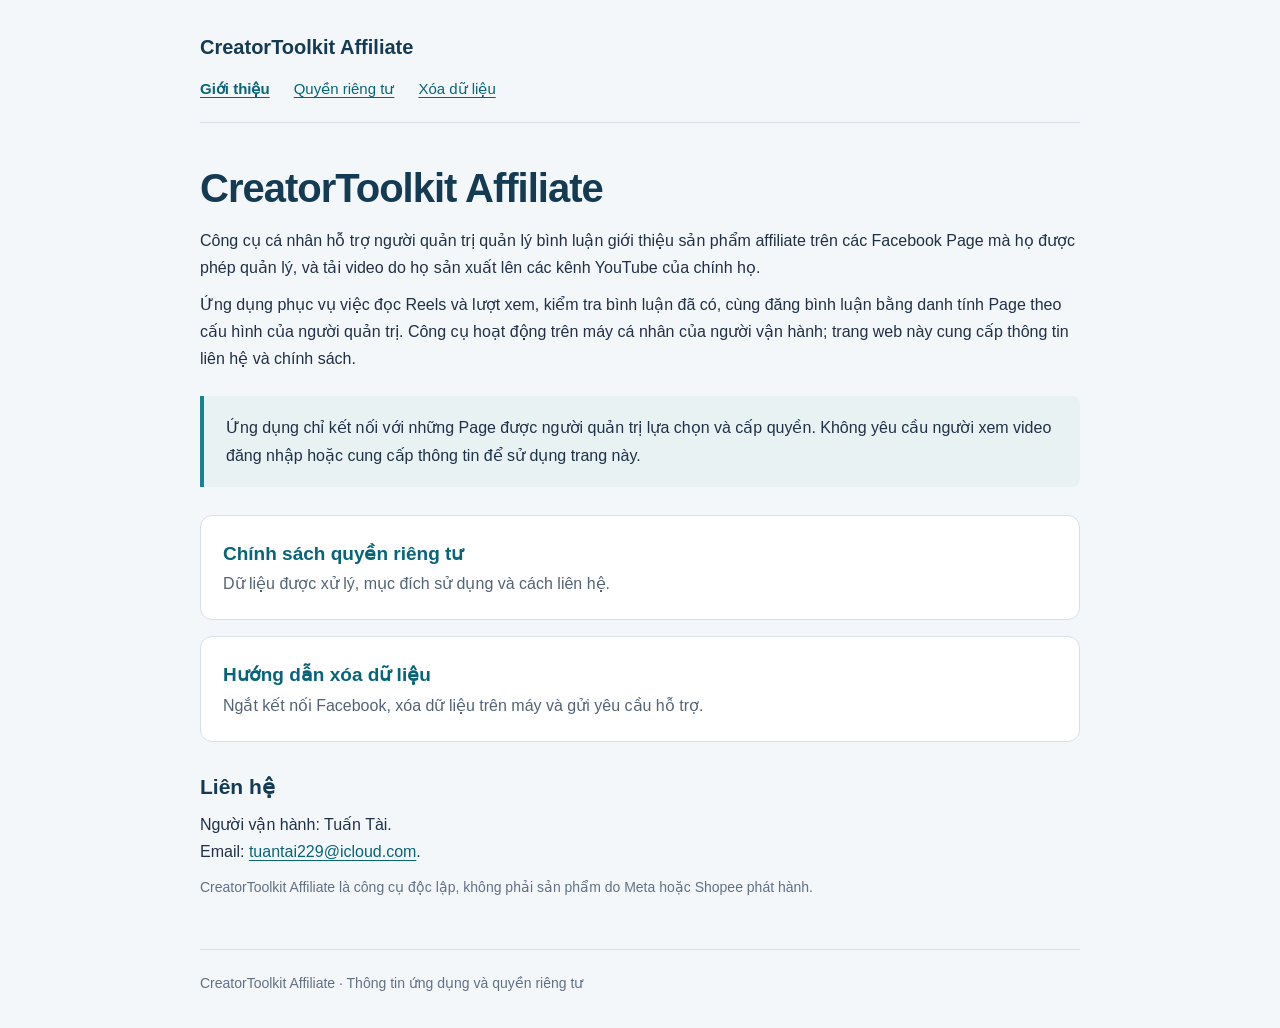
<file: index.html>
<!doctype html>
<html lang="vi">
<head>
  <meta charset="utf-8">
  <meta name="viewport" content="width=device-width, initial-scale=1">
  <meta name="description" content="Thông tin về ứng dụng CreatorToolkit Affiliate, chính sách quyền riêng tư và hướng dẫn xóa dữ liệu.">
  <title>CreatorToolkit Affiliate</title>
  <link rel="stylesheet" href="style.css">
</head>
<body>
  <header>
    <a class="brand" href="index.html">CreatorToolkit Affiliate</a>
    <nav aria-label="Điều hướng chính">
      <a href="index.html" aria-current="page">Giới thiệu</a>
      <a href="privacy.html">Quyền riêng tư</a>
      <a href="data-deletion.html">Xóa dữ liệu</a>
    </nav>
  </header>
  <main>
    <h1>CreatorToolkit Affiliate</h1>
    <p>Công cụ cá nhân hỗ trợ người quản trị quản lý bình luận giới thiệu sản phẩm affiliate trên các Facebook Page mà họ được phép quản lý, và tải video do họ sản xuất lên các kênh YouTube của chính họ.</p>
    <p>Ứng dụng phục vụ việc đọc Reels và lượt xem, kiểm tra bình luận đã có, cùng đăng bình luận bằng danh tính Page theo cấu hình của người quản trị. Công cụ hoạt động trên máy cá nhân của người vận hành; trang web này cung cấp thông tin liên hệ và chính sách.</p>
    <div class="notice">Ứng dụng chỉ kết nối với những Page được người quản trị lựa chọn và cấp quyền. Không yêu cầu người xem video đăng nhập hoặc cung cấp thông tin để sử dụng trang này.</div>
    <div class="cards">
      <a class="card" href="privacy.html"><strong>Chính sách quyền riêng tư</strong><span>Dữ liệu được xử lý, mục đích sử dụng và cách liên hệ.</span></a>
      <a class="card" href="data-deletion.html"><strong>Hướng dẫn xóa dữ liệu</strong><span>Ngắt kết nối Facebook, xóa dữ liệu trên máy và gửi yêu cầu hỗ trợ.</span></a>
    </div>
    <h2>Liên hệ</h2>
    <p>Người vận hành: Tuấn Tài.<br>Email: <a href="mailto:tuantai229@icloud.com">tuantai229@icloud.com</a>.</p>
    <p class="meta">CreatorToolkit Affiliate là công cụ độc lập, không phải sản phẩm do Meta hoặc Shopee phát hành.</p>
  </main>
  <footer>CreatorToolkit Affiliate · Thông tin ứng dụng và quyền riêng tư</footer>
</body>
</html>
</file>
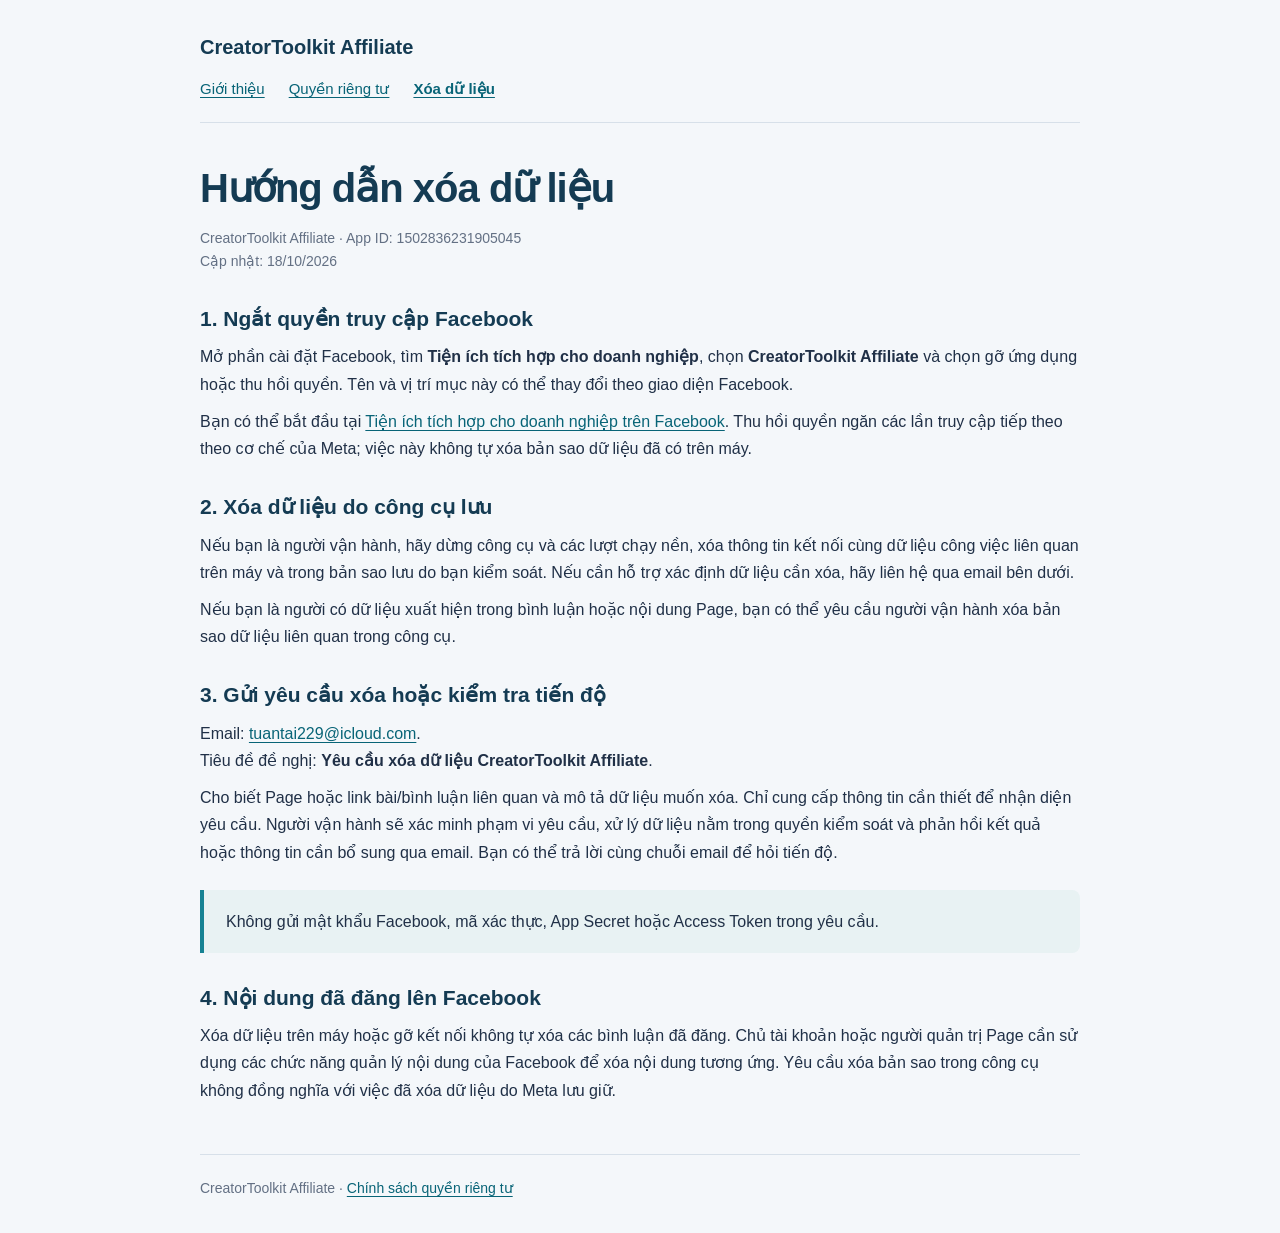
<file: data-deletion.html>
<!doctype html>
<html lang="vi">
<head>
  <meta charset="utf-8">
  <meta name="viewport" content="width=device-width, initial-scale=1">
  <meta name="description" content="Cách thu hồi quyền truy cập Facebook và yêu cầu xóa dữ liệu trong CreatorToolkit Affiliate.">
  <title>Hướng dẫn xóa dữ liệu · CreatorToolkit Affiliate</title>
  <link rel="stylesheet" href="style.css">
</head>
<body>
  <header>
    <a class="brand" href="index.html">CreatorToolkit Affiliate</a>
    <nav aria-label="Điều hướng chính">
      <a href="index.html">Giới thiệu</a>
      <a href="privacy.html">Quyền riêng tư</a>
      <a href="data-deletion.html" aria-current="page">Xóa dữ liệu</a>
    </nav>
  </header>
  <main>
    <h1>Hướng dẫn xóa dữ liệu</h1>
    <p class="meta">CreatorToolkit Affiliate · App ID: 1502836231905045<br>Cập nhật: 18/10/2026</p>
    <h2>1. Ngắt quyền truy cập Facebook</h2>
    <p>Mở phần cài đặt Facebook, tìm <strong>Tiện ích tích hợp cho doanh nghiệp</strong>, chọn <strong>CreatorToolkit Affiliate</strong> và chọn gỡ ứng dụng hoặc thu hồi quyền. Tên và vị trí mục này có thể thay đổi theo giao diện Facebook.</p>
    <p>Bạn có thể bắt đầu tại <a href="https://www.facebook.com/settings/?tab=business_tools" rel="noreferrer">Tiện ích tích hợp cho doanh nghiệp trên Facebook</a>. Thu hồi quyền ngăn các lần truy cập tiếp theo theo cơ chế của Meta; việc này không tự xóa bản sao dữ liệu đã có trên máy.</p>
    <h2>2. Xóa dữ liệu do công cụ lưu</h2>
    <p>Nếu bạn là người vận hành, hãy dừng công cụ và các lượt chạy nền, xóa thông tin kết nối cùng dữ liệu công việc liên quan trên máy và trong bản sao lưu do bạn kiểm soát. Nếu cần hỗ trợ xác định dữ liệu cần xóa, hãy liên hệ qua email bên dưới.</p>
    <p>Nếu bạn là người có dữ liệu xuất hiện trong bình luận hoặc nội dung Page, bạn có thể yêu cầu người vận hành xóa bản sao dữ liệu liên quan trong công cụ.</p>
    <h2>3. Gửi yêu cầu xóa hoặc kiểm tra tiến độ</h2>
    <p>Email: <a href="mailto:tuantai229@icloud.com?subject=Yeu%20cau%20xoa%20du%20lieu%20CreatorToolkit%20Affiliate">tuantai229@icloud.com</a>.<br>Tiêu đề đề nghị: <strong>Yêu cầu xóa dữ liệu CreatorToolkit Affiliate</strong>.</p>
    <p>Cho biết Page hoặc link bài/bình luận liên quan và mô tả dữ liệu muốn xóa. Chỉ cung cấp thông tin cần thiết để nhận diện yêu cầu. Người vận hành sẽ xác minh phạm vi yêu cầu, xử lý dữ liệu nằm trong quyền kiểm soát và phản hồi kết quả hoặc thông tin cần bổ sung qua email. Bạn có thể trả lời cùng chuỗi email để hỏi tiến độ.</p>
    <div class="notice">Không gửi mật khẩu Facebook, mã xác thực, App Secret hoặc Access Token trong yêu cầu.</div>
    <h2>4. Nội dung đã đăng lên Facebook</h2>
    <p>Xóa dữ liệu trên máy hoặc gỡ kết nối không tự xóa các bình luận đã đăng. Chủ tài khoản hoặc người quản trị Page cần sử dụng các chức năng quản lý nội dung của Facebook để xóa nội dung tương ứng. Yêu cầu xóa bản sao trong công cụ không đồng nghĩa với việc đã xóa dữ liệu do Meta lưu giữ.</p>
  </main>
  <footer>CreatorToolkit Affiliate · <a href="privacy.html">Chính sách quyền riêng tư</a></footer>
</body>
</html>
</file>
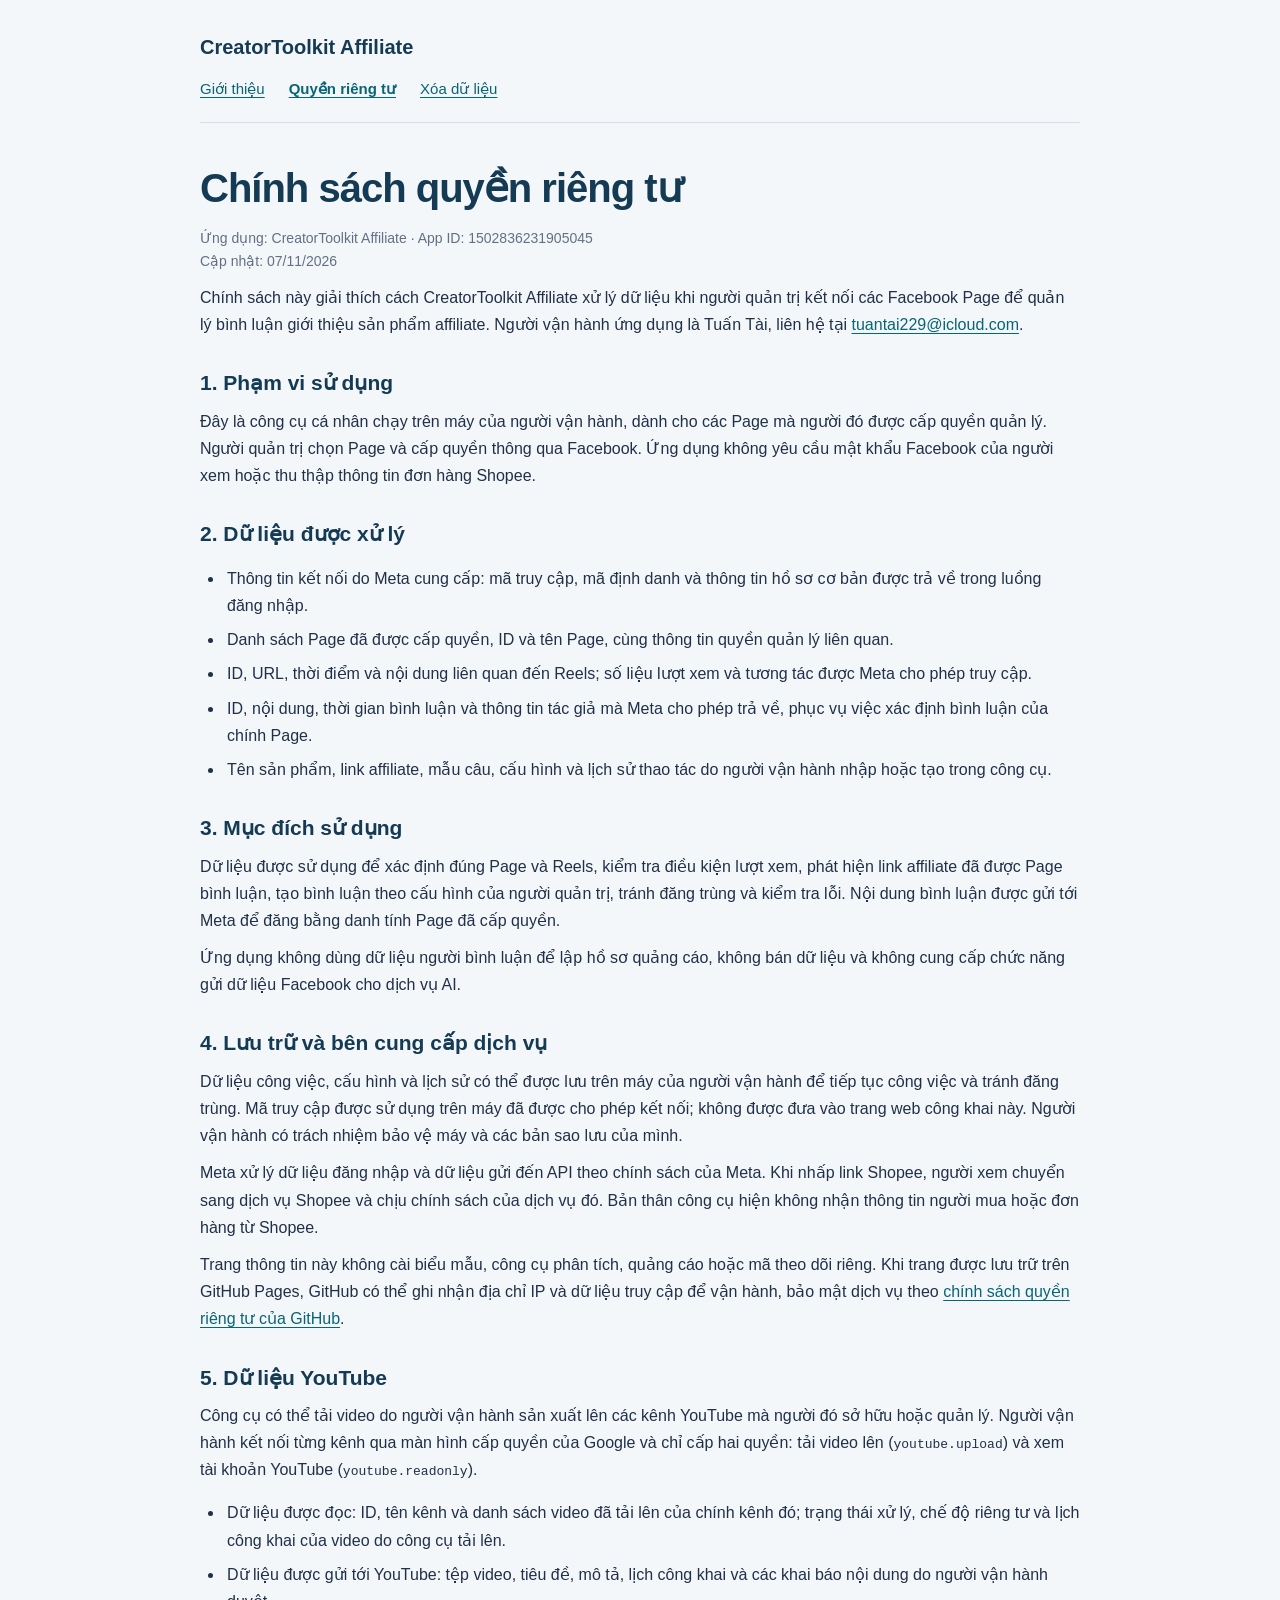
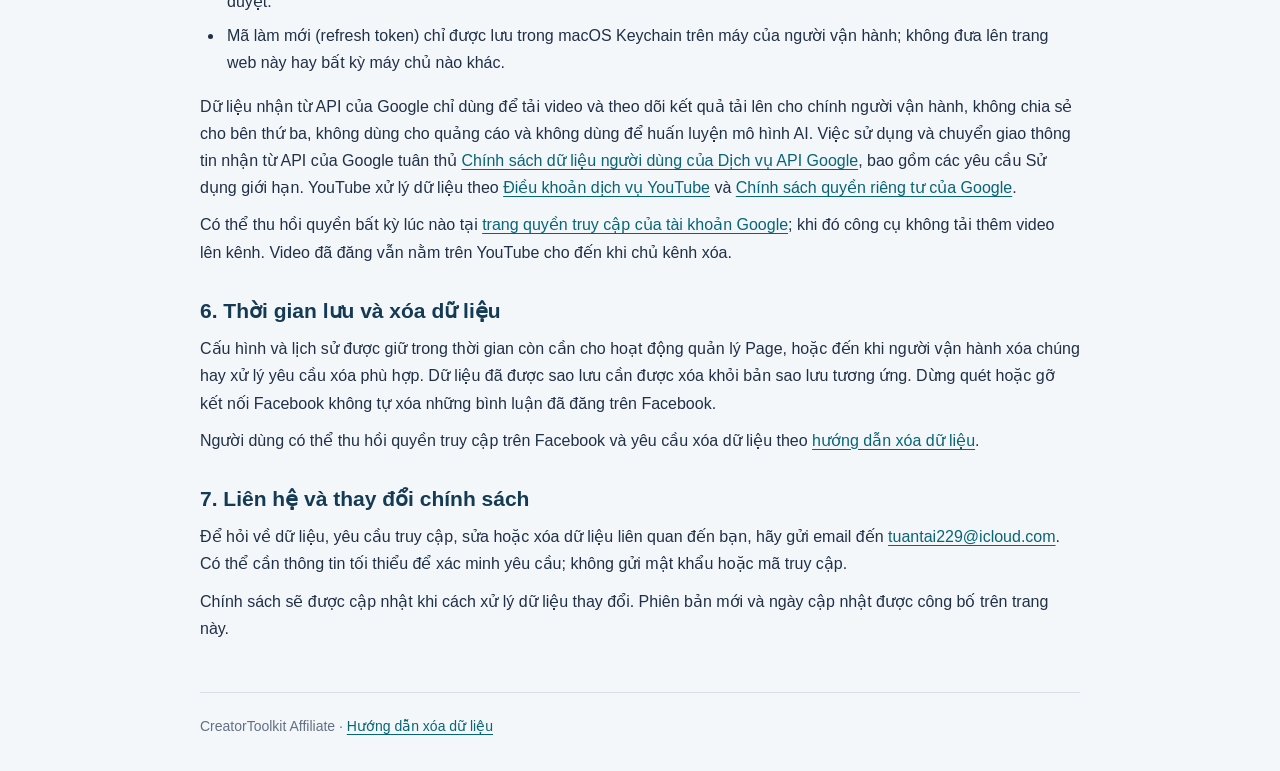
<file: privacy.html>
<!doctype html>
<html lang="vi">
<head>
  <meta charset="utf-8">
  <meta name="viewport" content="width=device-width, initial-scale=1">
  <meta name="description" content="Chính sách quyền riêng tư của CreatorToolkit Affiliate dành cho dữ liệu Facebook Page, bình luận affiliate và tải video lên YouTube.">
  <title>Chính sách quyền riêng tư · CreatorToolkit Affiliate</title>
  <link rel="stylesheet" href="style.css">
</head>
<body>
  <header>
    <a class="brand" href="index.html">CreatorToolkit Affiliate</a>
    <nav aria-label="Điều hướng chính">
      <a href="index.html">Giới thiệu</a>
      <a href="privacy.html" aria-current="page">Quyền riêng tư</a>
      <a href="data-deletion.html">Xóa dữ liệu</a>
    </nav>
  </header>
  <main>
    <h1>Chính sách quyền riêng tư</h1>
    <p class="meta">Ứng dụng: CreatorToolkit Affiliate · App ID: 1502836231905045<br>Cập nhật: 07/11/2026</p>
    <p>Chính sách này giải thích cách CreatorToolkit Affiliate xử lý dữ liệu khi người quản trị kết nối các Facebook Page để quản lý bình luận giới thiệu sản phẩm affiliate. Người vận hành ứng dụng là Tuấn Tài, liên hệ tại <a href="mailto:tuantai229@icloud.com">tuantai229@icloud.com</a>.</p>
    <h2>1. Phạm vi sử dụng</h2>
    <p>Đây là công cụ cá nhân chạy trên máy của người vận hành, dành cho các Page mà người đó được cấp quyền quản lý. Người quản trị chọn Page và cấp quyền thông qua Facebook. Ứng dụng không yêu cầu mật khẩu Facebook của người xem hoặc thu thập thông tin đơn hàng Shopee.</p>
    <h2>2. Dữ liệu được xử lý</h2>
    <ul>
      <li>Thông tin kết nối do Meta cung cấp: mã truy cập, mã định danh và thông tin hồ sơ cơ bản được trả về trong luồng đăng nhập.</li>
      <li>Danh sách Page đã được cấp quyền, ID và tên Page, cùng thông tin quyền quản lý liên quan.</li>
      <li>ID, URL, thời điểm và nội dung liên quan đến Reels; số liệu lượt xem và tương tác được Meta cho phép truy cập.</li>
      <li>ID, nội dung, thời gian bình luận và thông tin tác giả mà Meta cho phép trả về, phục vụ việc xác định bình luận của chính Page.</li>
      <li>Tên sản phẩm, link affiliate, mẫu câu, cấu hình và lịch sử thao tác do người vận hành nhập hoặc tạo trong công cụ.</li>
    </ul>
    <h2>3. Mục đích sử dụng</h2>
    <p>Dữ liệu được sử dụng để xác định đúng Page và Reels, kiểm tra điều kiện lượt xem, phát hiện link affiliate đã được Page bình luận, tạo bình luận theo cấu hình của người quản trị, tránh đăng trùng và kiểm tra lỗi. Nội dung bình luận được gửi tới Meta để đăng bằng danh tính Page đã cấp quyền.</p>
    <p>Ứng dụng không dùng dữ liệu người bình luận để lập hồ sơ quảng cáo, không bán dữ liệu và không cung cấp chức năng gửi dữ liệu Facebook cho dịch vụ AI.</p>
    <h2>4. Lưu trữ và bên cung cấp dịch vụ</h2>
    <p>Dữ liệu công việc, cấu hình và lịch sử có thể được lưu trên máy của người vận hành để tiếp tục công việc và tránh đăng trùng. Mã truy cập được sử dụng trên máy đã được cho phép kết nối; không được đưa vào trang web công khai này. Người vận hành có trách nhiệm bảo vệ máy và các bản sao lưu của mình.</p>
    <p>Meta xử lý dữ liệu đăng nhập và dữ liệu gửi đến API theo chính sách của Meta. Khi nhấp link Shopee, người xem chuyển sang dịch vụ Shopee và chịu chính sách của dịch vụ đó. Bản thân công cụ hiện không nhận thông tin người mua hoặc đơn hàng từ Shopee.</p>
    <p>Trang thông tin này không cài biểu mẫu, công cụ phân tích, quảng cáo hoặc mã theo dõi riêng. Khi trang được lưu trữ trên GitHub Pages, GitHub có thể ghi nhận địa chỉ IP và dữ liệu truy cập để vận hành, bảo mật dịch vụ theo <a href="https://docs.github.com/en/site-policy/privacy-policies/github-general-privacy-statement" rel="noreferrer">chính sách quyền riêng tư của GitHub</a>.</p>
    <h2>5. Dữ liệu YouTube</h2>
    <p>Công cụ có thể tải video do người vận hành sản xuất lên các kênh YouTube mà người đó sở hữu hoặc quản lý. Người vận hành kết nối từng kênh qua màn hình cấp quyền của Google và chỉ cấp hai quyền: tải video lên (<code>youtube.upload</code>) và xem tài khoản YouTube (<code>youtube.readonly</code>).</p>
    <ul>
      <li>Dữ liệu được đọc: ID, tên kênh và danh sách video đã tải lên của chính kênh đó; trạng thái xử lý, chế độ riêng tư và lịch công khai của video do công cụ tải lên.</li>
      <li>Dữ liệu được gửi tới YouTube: tệp video, tiêu đề, mô tả, lịch công khai và các khai báo nội dung do người vận hành duyệt.</li>
      <li>Mã làm mới (refresh token) chỉ được lưu trong macOS Keychain trên máy của người vận hành; không đưa lên trang web này hay bất kỳ máy chủ nào khác.</li>
    </ul>
    <p>Dữ liệu nhận từ API của Google chỉ dùng để tải video và theo dõi kết quả tải lên cho chính người vận hành, không chia sẻ cho bên thứ ba, không dùng cho quảng cáo và không dùng để huấn luyện mô hình AI. Việc sử dụng và chuyển giao thông tin nhận từ API của Google tuân thủ <a href="https://developers.google.com/terms/api-services-user-data-policy" rel="noreferrer">Chính sách dữ liệu người dùng của Dịch vụ API Google</a>, bao gồm các yêu cầu Sử dụng giới hạn. YouTube xử lý dữ liệu theo <a href="https://www.youtube.com/t/terms" rel="noreferrer">Điều khoản dịch vụ YouTube</a> và <a href="https://policies.google.com/privacy" rel="noreferrer">Chính sách quyền riêng tư của Google</a>.</p>
    <p>Có thể thu hồi quyền bất kỳ lúc nào tại <a href="https://myaccount.google.com/permissions" rel="noreferrer">trang quyền truy cập của tài khoản Google</a>; khi đó công cụ không tải thêm video lên kênh. Video đã đăng vẫn nằm trên YouTube cho đến khi chủ kênh xóa.</p>
    <h2>6. Thời gian lưu và xóa dữ liệu</h2>
    <p>Cấu hình và lịch sử được giữ trong thời gian còn cần cho hoạt động quản lý Page, hoặc đến khi người vận hành xóa chúng hay xử lý yêu cầu xóa phù hợp. Dữ liệu đã được sao lưu cần được xóa khỏi bản sao lưu tương ứng. Dừng quét hoặc gỡ kết nối Facebook không tự xóa những bình luận đã đăng trên Facebook.</p>
    <p>Người dùng có thể thu hồi quyền truy cập trên Facebook và yêu cầu xóa dữ liệu theo <a href="data-deletion.html">hướng dẫn xóa dữ liệu</a>.</p>
    <h2>7. Liên hệ và thay đổi chính sách</h2>
    <p>Để hỏi về dữ liệu, yêu cầu truy cập, sửa hoặc xóa dữ liệu liên quan đến bạn, hãy gửi email đến <a href="mailto:tuantai229@icloud.com">tuantai229@icloud.com</a>. Có thể cần thông tin tối thiểu để xác minh yêu cầu; không gửi mật khẩu hoặc mã truy cập.</p>
    <p>Chính sách sẽ được cập nhật khi cách xử lý dữ liệu thay đổi. Phiên bản mới và ngày cập nhật được công bố trên trang này.</p>
  </main>
  <footer>CreatorToolkit Affiliate · <a href="data-deletion.html">Hướng dẫn xóa dữ liệu</a></footer>
</body>
</html>
</file>
<file: style.css>
:root { color-scheme: light; font-family: -apple-system, BlinkMacSystemFont, "Segoe UI", sans-serif; color: #203047; background: #f4f7fa; }
* { box-sizing: border-box; }
body { margin: 0; line-height: 1.7; }
header, main, footer { width: min(880px, calc(100% - 40px)); margin: auto; }
header { padding: 30px 0 20px; border-bottom: 1px solid #d7e0e9; }
.brand { color: #143b53; font-weight: 750; text-decoration: none; font-size: 20px; }
nav { display: flex; flex-wrap: wrap; gap: 8px 24px; margin-top: 12px; font-size: 15px; }
a { color: #086477; text-underline-offset: 3px; overflow-wrap: anywhere; }
a:hover { color: #003d4b; }
a:focus-visible { outline: 3px solid #e5aa39; outline-offset: 4px; }
nav [aria-current="page"] { font-weight: 700; }
main { padding: 40px 0; }
h1 { font-size: clamp(27px, 5vw, 40px); line-height: 1.25; color: #143b53; margin: 0 0 14px; letter-spacing: -.025em; }
h2 { font-size: 21px; margin: 30px 0 8px; line-height: 1.4; color: #143b53; }
p { margin: 10px 0; }
ul, ol { padding-left: 24px; }
li { padding-left: 3px; margin: 7px 0; }
.meta { color: #637084; font-size: 14px; }
.notice { padding: 18px 22px; background: #e8f2f3; border-left: 4px solid #168293; border-radius: 0 8px 8px 0; margin: 24px 0; }
.cards { display: grid; gap: 16px; margin-top: 28px; }
.card { display: block; padding: 22px; border: 1px solid #d7e0e9; border-radius: 12px; background: white; text-decoration: none; }
.card strong { display: block; font-size: 19px; }
.card span { color: #536275; }
footer { border-top: 1px solid #d7e0e9; padding: 22px 0 32px; color: #637084; font-size: 14px; }
@media (max-width: 480px) { header, main, footer { width: calc(100% - 32px); } main { padding-top: 28px; } .notice { padding: 14px 16px; } }
</file>
